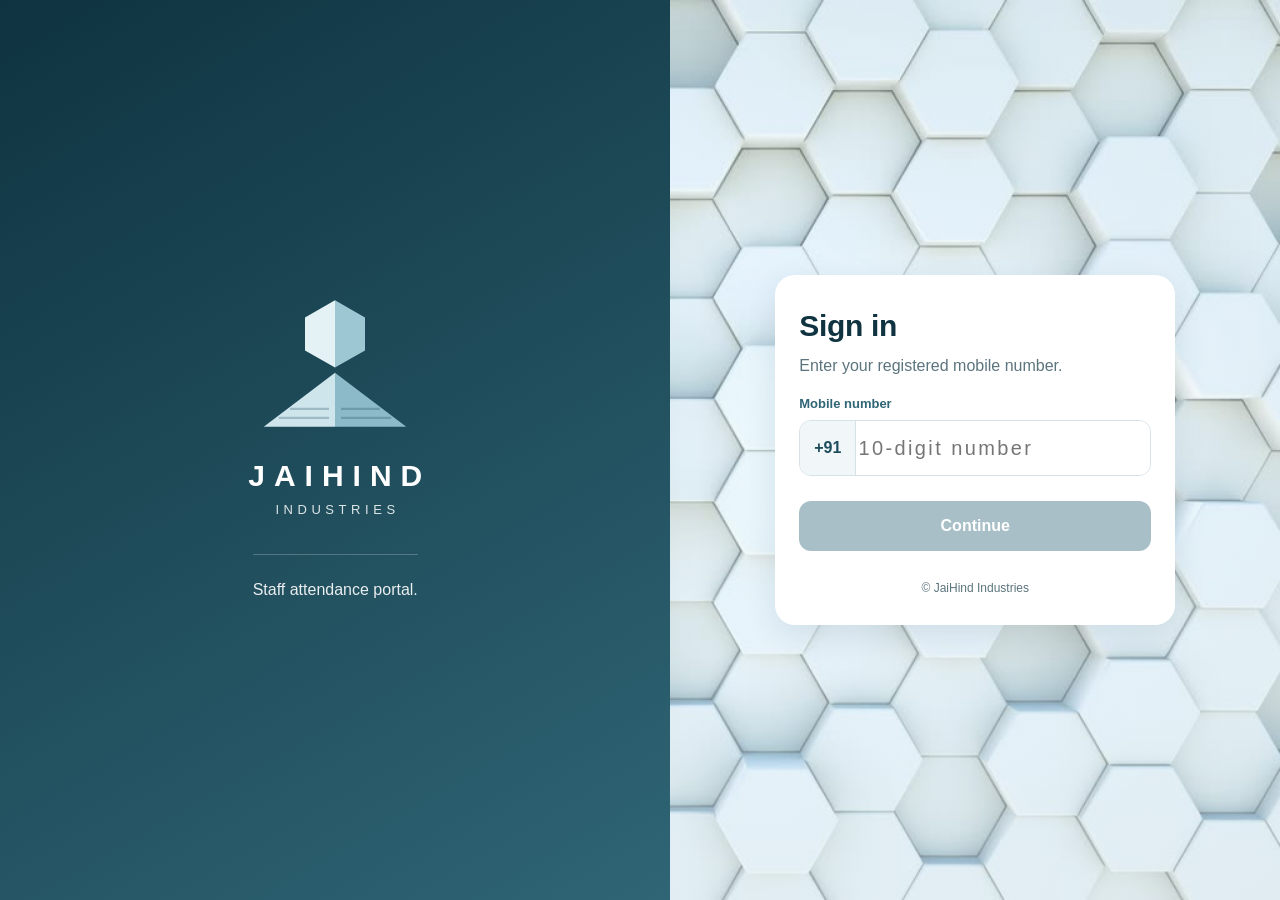
<file: index.html>
<!doctype html>
<html lang="en">
<head>
<meta charset="utf-8">
<meta name="viewport" content="width=device-width,initial-scale=1,viewport-fit=cover">
<meta name="theme-color" content="#1e4c5c">
<meta name="apple-mobile-web-app-capable" content="yes">
<meta name="mobile-web-app-capable" content="yes">
<title>JaiHind Industries | Attendance</title>
<link rel="icon" href="logo.svg" type="image/svg+xml">
<link rel="stylesheet" href="style.css">
</head>
<body>

<!-- Animated background (silent, loops, stays behind everything) -->
<video class="bg-video" autoplay muted loop playsinline preload="auto" poster="bg-poster.jpg" aria-hidden="true" tabindex="-1">
  <source src="bg.mp4" type="video/mp4">
</video>
<div class="bg-veil" aria-hidden="true"></div>

<!-- Loading -->
<div id="screenLoad" class="loader"><div class="spin"></div><div>Please wait…</div></div>

<!-- Sign in (asked on every scan) -->
<div id="screenLogin" class="auth" hidden>
  <aside class="auth-brand">
    <img src="logo-white.svg" alt="JaiHind Industries logo">
    <h1>JAIHIND</h1>
    <div class="sub">INDUSTRIES</div>
    <p class="tag">Staff attendance portal.</p>
  </aside>
  <section class="auth-panel">
    <form class="auth-box" id="loginForm" novalidate autocomplete="off">
      <h2 id="loginTitle">Sign in</h2>
      <p class="lead" id="loginLead">Enter your registered mobile number.</p>
      <label for="phone">Mobile number</label>
      <div class="phone">
        <span class="cc">+91</span>
        <input id="phone" type="tel" inputmode="numeric" pattern="[0-9]*" maxlength="10" autocomplete="off" placeholder="10-digit number" aria-describedby="loginErr">
      </div>
      <div id="loginErr" class="err" role="alert"></div>
      <button id="loginBtn" class="btn" type="submit" disabled>Continue</button>
      <p class="auth-foot">&copy; JaiHind Industries</p>
    </form>
  </section>
</div>

<!-- Clock In / Out (opens after scanning the QR code) -->
<div id="screenFlow" hidden>
  <header class="topbar"><img src="logo-white.svg" alt=""><div><div class="t1">JAIHIND</div><div class="t2">INDUSTRIES</div></div></header>
  <main class="shell">
    <div class="card">
      <div class="flow-head"><span id="flowBadge" class="badge">IN</span><h2 id="flowTitle">Clock In</h2></div>
      <p class="who" id="flowName"></p>

      <div id="flowMain">
        <div class="steps"><div class="step on" id="st1">1. Camera &amp; location</div><div class="step" id="st2">2. Photo</div><div class="step" id="st3">3. Submit</div></div>
        <button id="btnStart" class="btn teal" type="button">Open camera &amp; location</button>
        <div id="gpsInfo" class="msg info" hidden></div>
        <div id="camWrap" class="cam" hidden><video id="video" autoplay playsinline muted></video></div>
        <button id="btnShot" class="btn teal" type="button" hidden>Take photo</button>
        <div id="prevWrap" class="cam" hidden><img id="preview" alt="Your photo"></div>
        <div id="sizeInfo" class="msg info" hidden></div>
        <div class="row2"><button id="btnRetake" class="btn ghost" type="button" hidden>Retake</button><button id="btnSubmit" class="btn ok" type="button" hidden>Submit</button></div>
        <div id="flowMsg"></div>
        <button id="btnCancel" class="btn ghost sm" type="button">Cancel and exit</button>
      </div>

      <!-- shown when today's clock in / out is already done -->
      <div id="flowBlock" hidden>
        <div class="msg err" id="flowBlockMsg"></div>
        <button id="btnBlockClose" class="btn" type="button">Close</button>
      </div>
    </div>
  </main>
</div>

<!-- Finished -->
<div id="screenDone" class="done" hidden>
  <div class="done-card">
    <div class="tick"><svg viewBox="0 0 24 24" fill="none" stroke="#1f7a3a" stroke-width="3" stroke-linecap="round" stroke-linejoin="round"><path d="M5 12.5l4.5 4.5L19 7.5"/></svg></div>
    <h2 id="doneTitle">Clock In recorded</h2>
    <p class="who2" id="doneName"></p>
    <p class="when" id="doneWhen"></p>
    <p class="count" id="doneCount"></p>
    <button id="btnClose" class="btn" type="button">Close</button>
  </div>
</div>

<!-- My attendance (when the site is opened without scanning a QR) -->
<div id="screenDash" hidden>
  <header class="topbar"><img src="logo-white.svg" alt=""><div><div class="t1">JAIHIND</div><div class="t2">INDUSTRIES</div></div>
    <div class="right"><button class="linkbtn" id="btnLogout" type="button">Sign out</button></div></header>
  <main class="shell">
    <div class="profile"><div class="avatar" id="avatar"></div><div><div class="n" id="dName"></div><div class="r" id="dRole"></div></div></div>
    <div class="card">
      <h2>Clock in / Clock out</h2>
      <p class="desc">Scan the <b>CLOCK IN</b> QR code when you arrive and the <b>CLOCK OUT</b> QR code when you leave, using your phone camera. One clock in and one clock out per day.</p>
    </div>
    <div class="card"><h2>My attendance</h2><div class="tbl"><table id="attTbl"></table></div></div>
  </main>
</div>

<script src="app.js"></script>
</body>
</html>
</file>
<file: style.css>
/* JaiHind Industries – shared styles (mobile, tablet, laptop, desktop; Android, iPhone, Windows, Mac) */
:root{
  --t50:#f1f7f9;--t100:#dcebf0;--t300:#8bb8c6;--t500:#3f7b8c;--t600:#2f6575;--t700:#1e4c5c;--t900:#0f3340;
  --text:#10252d;--muted:#5b747d;--line:#d5e2e7;--bg:#eef4f6;--card:#fff;
  --ok:#1f7a3a;--okbg:#e6f4ea;--bad:#b3261e;--badbg:#fcebe9;--warn:#9a5b00;--warnbg:#fff3df;--infobg:#e6f1f5;
  --radius:14px;--shadow:0 10px 30px rgba(15,51,64,.10);
  --font:-apple-system,BlinkMacSystemFont,"Segoe UI",Roboto,"Helvetica Neue",Arial,sans-serif;
}
*{box-sizing:border-box;-webkit-tap-highlight-color:transparent}
html{-webkit-text-size-adjust:100%;text-size-adjust:100%}
body{margin:0;font-family:var(--font);background:var(--bg) url(bg-poster.jpg) center/cover no-repeat fixed;color:var(--text);font-size:16px;line-height:1.5;-webkit-font-smoothing:antialiased}
[hidden]{display:none!important}
h1,h2,h3,p{margin:0}
img{max-width:100%}
button,input,select,textarea{font:inherit;color:inherit}
:focus-visible{outline:3px solid #7fb8ca;outline-offset:2px}

/* ---------- Buttons ---------- */
.btn{display:flex;align-items:center;justify-content:center;gap:8px;width:100%;min-height:50px;padding:12px 18px;border:0;border-radius:12px;
  background:var(--t700);color:#fff;font-weight:600;font-size:16px;cursor:pointer;margin-top:14px;
  -webkit-appearance:none;appearance:none;transition:background .15s,transform .05s}
.btn:hover{background:var(--t900)}.btn:active{transform:translateY(1px)}
.btn:disabled{background:#a9bfc7;cursor:not-allowed}
.btn.teal{background:var(--t500)}.btn.teal:hover{background:var(--t600)}
.btn.ok{background:var(--ok)}.btn.bad{background:var(--bad)}
.btn.ghost{background:transparent;color:var(--t700);border:1.5px solid var(--line)}.btn.ghost:hover{background:var(--t50)}
.btn.sm{min-height:42px;font-size:15px;margin-top:10px}
.row2{display:flex;gap:10px}.row2>*{flex:1}

/* ---------- Form fields ---------- */
label{display:block;font-size:13px;font-weight:600;color:var(--t600);margin:16px 0 6px}
.field,select,textarea,input[type=date],input[type=time],input[type=number],input[type=text],input[type=file]{
  width:100%;min-height:50px;padding:12px 14px;border:1.5px solid var(--line);border-radius:12px;background:#fff;font-size:16px;
  -webkit-appearance:none;appearance:none}
select{background-image:linear-gradient(45deg,transparent 50%,#5b747d 50%),linear-gradient(135deg,#5b747d 50%,transparent 50%);
  background-position:calc(100% - 20px) 50%,calc(100% - 14px) 50%;background-size:6px 6px;background-repeat:no-repeat;padding-right:36px}
textarea{resize:vertical;min-height:90px}
.field:focus,select:focus,textarea:focus,input:focus{border-color:var(--t500)}
.phone{display:flex;align-items:stretch;border:1.5px solid var(--line);border-radius:12px;background:#fff;overflow:hidden}
.phone:focus-within{border-color:var(--t500);box-shadow:0 0 0 3px rgba(63,123,140,.18)}
.phone .cc{display:flex;align-items:center;padding:0 14px;background:var(--t50);border-right:1.5px solid var(--line);font-weight:600;color:var(--t700)}
.phone input{flex:1;min-width:0;border:0;border-radius:0;min-height:54px;font-size:20px;letter-spacing:.12em;font-weight:500;box-shadow:none}
.phone input:focus{outline:none}
.hint{font-size:13px;color:var(--muted);margin-top:8px}
.err{font-size:14px;color:var(--bad);margin-top:10px;min-height:1px}

/* ---------- Messages ---------- */
.msg{padding:12px 14px;border-radius:12px;margin-top:12px;font-size:15px}
.msg.ok{background:var(--okbg);color:var(--ok)}.msg.err{background:var(--badbg);color:var(--bad)}.msg.info{background:var(--infobg);color:var(--t700)}

/* ---------- Login ---------- */
.auth{min-height:100vh;min-height:100dvh;display:grid;grid-template-columns:minmax(0,1fr)}
.auth-brand{background:linear-gradient(150deg,var(--t900),var(--t600));color:#fff;padding:calc(28px + env(safe-area-inset-top)) 24px 28px;
  display:flex;flex-direction:column;align-items:center;text-align:center;justify-content:center}
.auth-brand img{width:72px;height:auto}
.auth-brand h1{margin-top:12px;font-size:20px;letter-spacing:.3em;font-weight:700;padding-left:.3em}
.auth-brand .sub{letter-spacing:.35em;font-size:11px;opacity:.85;margin-top:2px;padding-left:.35em}
.auth-brand .tag{display:none}
.auth-panel{min-width:0;display:flex;align-items:flex-start;justify-content:center;padding:28px 20px calc(28px + env(safe-area-inset-bottom))}
.auth-box{width:100%;max-width:400px;background:#fff;border-radius:20px;padding:28px 24px;box-shadow:var(--shadow)}
.auth-box h2{font-size:26px;color:var(--t900);letter-spacing:-.01em}
.auth-box .lead{color:var(--muted);margin-top:6px}
.auth-foot{margin-top:28px;font-size:12px;color:var(--muted);text-align:center}
@media (min-width:900px){
  .auth{grid-template-columns:minmax(0,1.1fr) minmax(0,1fr)}
  .auth-brand{padding:48px}
  .auth-brand img{width:150px}
  .auth-brand h1{font-size:30px;margin-top:24px}
  .auth-brand .sub{font-size:13px}
  .auth-brand .tag{display:block;margin-top:34px;max-width:360px;font-size:16px;line-height:1.6;opacity:.9;border-top:1px solid rgba(255,255,255,.25);padding-top:22px}
  .auth-panel{align-items:center;padding:48px}
  .auth-box h2{font-size:30px}
}

/* ---------- App shell ---------- */
.topbar{position:sticky;top:0;z-index:5;background:linear-gradient(135deg,var(--t900),var(--t600));color:#fff;
  padding:calc(10px + env(safe-area-inset-top)) max(16px,env(safe-area-inset-right)) 10px max(16px,env(safe-area-inset-left));display:flex;align-items:center;gap:12px}
.topbar img{width:38px;height:auto}
.topbar .t1{font-weight:700;letter-spacing:.28em;font-size:14px}.topbar .t2{font-size:10px;letter-spacing:.3em;opacity:.85}
.topbar .right{margin-left:auto;font-size:13px}
.linkbtn{background:none;border:0;color:#cfe6ed;text-decoration:underline;cursor:pointer;padding:6px;font-size:13px}
.shell{max-width:560px;margin:0 auto;padding:16px max(16px,env(safe-area-inset-right)) calc(32px + env(safe-area-inset-bottom)) max(16px,env(safe-area-inset-left))}
@media (min-width:900px){.shell{max-width:820px;padding-top:28px}}
.card{background:var(--card);border-radius:var(--radius);padding:20px;box-shadow:var(--shadow);margin-bottom:16px}
.card h2{font-size:18px;color:var(--t900);margin-bottom:4px}
.card .desc{color:var(--muted);font-size:14px;margin-bottom:4px}

/* profile */
.profile{display:flex;align-items:center;gap:14px;background:linear-gradient(135deg,var(--t700),var(--t500));color:#fff;border-radius:var(--radius);padding:18px;margin-bottom:16px}
.avatar{width:52px;height:52px;border-radius:50%;background:rgba(255,255,255,.18);display:flex;align-items:center;justify-content:center;font-weight:700;font-size:20px;flex:none}
.profile .n{font-size:20px;font-weight:700;line-height:1.2}.profile .r{font-size:13px;opacity:.9}
.profile .l{font-size:13px;opacity:.85;margin-top:2px}

/* tabs */
.tabs{display:flex;gap:6px;background:#dbe8ed;padding:4px;border-radius:12px;margin-bottom:16px}
.tabs button{flex:1;border:0;background:transparent;padding:11px 4px;border-radius:9px;font-weight:600;font-size:14px;color:var(--t700);cursor:pointer}
.tabs button.on{background:#fff;box-shadow:0 1px 4px rgba(15,51,64,.15)}

/* tables */
.tbl{overflow-x:auto;-webkit-overflow-scrolling:touch;margin-top:8px}
table{width:100%;border-collapse:collapse;font-size:14px}
th{font-size:12px;text-transform:uppercase;letter-spacing:.06em;color:var(--muted);text-align:left;padding:8px 6px;border-bottom:1px solid var(--line)}
td{padding:10px 6px;border-bottom:1px solid #e8f0f3;vertical-align:top}
.pill{display:inline-block;padding:2px 10px;border-radius:99px;font-size:12px;font-weight:700;background:var(--warnbg);color:var(--warn)}
.pill.Approved{background:var(--okbg);color:var(--ok)}.pill.Rejected{background:var(--badbg);color:var(--bad)}
.item{border:1px solid var(--line);border-radius:12px;padding:12px;margin-top:10px;font-size:14px}
.empty{color:var(--muted);padding:12px 0;font-size:14px}

/* ---------- Clock flow ---------- */
.flow-head{display:flex;align-items:center;gap:12px;margin-bottom:6px}
.badge{padding:5px 14px;border-radius:99px;font-weight:700;font-size:13px;letter-spacing:.08em;color:#fff;background:var(--ok)}
.badge.OUT{background:var(--t700)}
.flow-head h2{font-size:24px;margin:0}
.who{color:var(--muted);margin-bottom:14px}
.steps{display:flex;gap:6px;margin:6px 0 14px}
.step{flex:1;text-align:center;font-size:12px;color:var(--muted);border-top:4px solid var(--line);padding-top:6px}
.step.on{border-color:var(--t500);color:var(--t700);font-weight:600}.step.done{border-color:var(--ok);color:var(--ok)}
.cam{position:relative;margin-top:12px;border-radius:14px;overflow:hidden;background:#0b1a20}
.cam video,.cam img{display:block;width:100%;aspect-ratio:4/3;object-fit:cover}
.cam video{-webkit-transform:scaleX(-1);transform:scaleX(-1)}
.stamp{position:absolute;left:10px;top:10px;background:rgba(0,0,0,.55);color:#fff;font-size:12px;padding:4px 10px;border-radius:99px}

/* ---------- Done ---------- */
.done{min-height:100vh;min-height:100dvh;display:flex;align-items:center;justify-content:center;padding:24px;background:linear-gradient(150deg,var(--t900),var(--t600))}
.done-card{background:#fff;border-radius:20px;padding:34px 26px;text-align:center;width:100%;max-width:400px;box-shadow:var(--shadow)}
.tick{width:84px;height:84px;margin:0 auto 14px;border-radius:50%;background:var(--okbg);display:flex;align-items:center;justify-content:center}
.tick svg{width:44px;height:44px}
.done-card h2{font-size:24px;color:var(--t900)}
.done-card .who2{margin-top:8px;font-size:18px;font-weight:600}
.done-card .when{color:var(--muted);margin-top:2px}
.done-card .count{margin-top:18px;font-size:14px;color:var(--muted)}

/* ---------- Loader ---------- */
.loader{min-height:100vh;min-height:100dvh;display:flex;align-items:center;justify-content:center;flex-direction:column;gap:14px;color:var(--muted)}
.spin{width:36px;height:36px;border:4px solid var(--t100);border-top-color:var(--t500);border-radius:50%;animation:sp .8s linear infinite}
@keyframes sp{to{transform:rotate(360deg)}}
@media (prefers-reduced-motion:reduce){.spin{animation-duration:2s}}

/* ---------- QR poster page ---------- */
.qr-top{background:var(--t900);color:#fff;text-align:center;padding:18px;letter-spacing:.3em;font-weight:700}
.qr-wrap{max-width:880px;margin:0 auto;padding:24px 16px;text-align:center}
.qr-actions{display:flex;gap:10px;justify-content:center;flex-wrap:wrap;margin-bottom:18px}
.qr-actions .btn{width:auto;margin:0;padding:12px 22px}
.qr-cards{display:flex;gap:24px;justify-content:center;flex-wrap:wrap}
.qcard{width:320px;background:#fff;border-radius:18px;padding:24px;border-top:14px solid var(--c);box-shadow:var(--shadow)}
.qcard small{color:var(--muted);letter-spacing:.2em}
.qcard h1{margin:6px 0;color:var(--c);letter-spacing:.14em;font-size:30px}
.qcard .qr{display:flex;justify-content:center;margin:16px 0}
.qcard .qr canvas,.qcard .qr img{max-width:100%;height:auto}
@media print{.qr-top,.qr-actions,.qnote{display:none}body{background:#fff}.qcard{box-shadow:none;border:1px solid #ccc}}

/* ---------- Animated background video ---------- */
.bg-video{position:fixed;inset:0;width:100%;height:100%;object-fit:cover;z-index:-2;pointer-events:none;background:var(--bg)}
.bg-veil{position:fixed;inset:0;z-index:-1;pointer-events:none;background:linear-gradient(180deg,rgba(238,244,246,.28),rgba(238,244,246,.5))}
@media (prefers-reduced-motion:reduce){.bg-video{display:none}}  /* the still poster image shows instead */
@media print{.bg-video,.bg-veil{display:none}}
</file>
